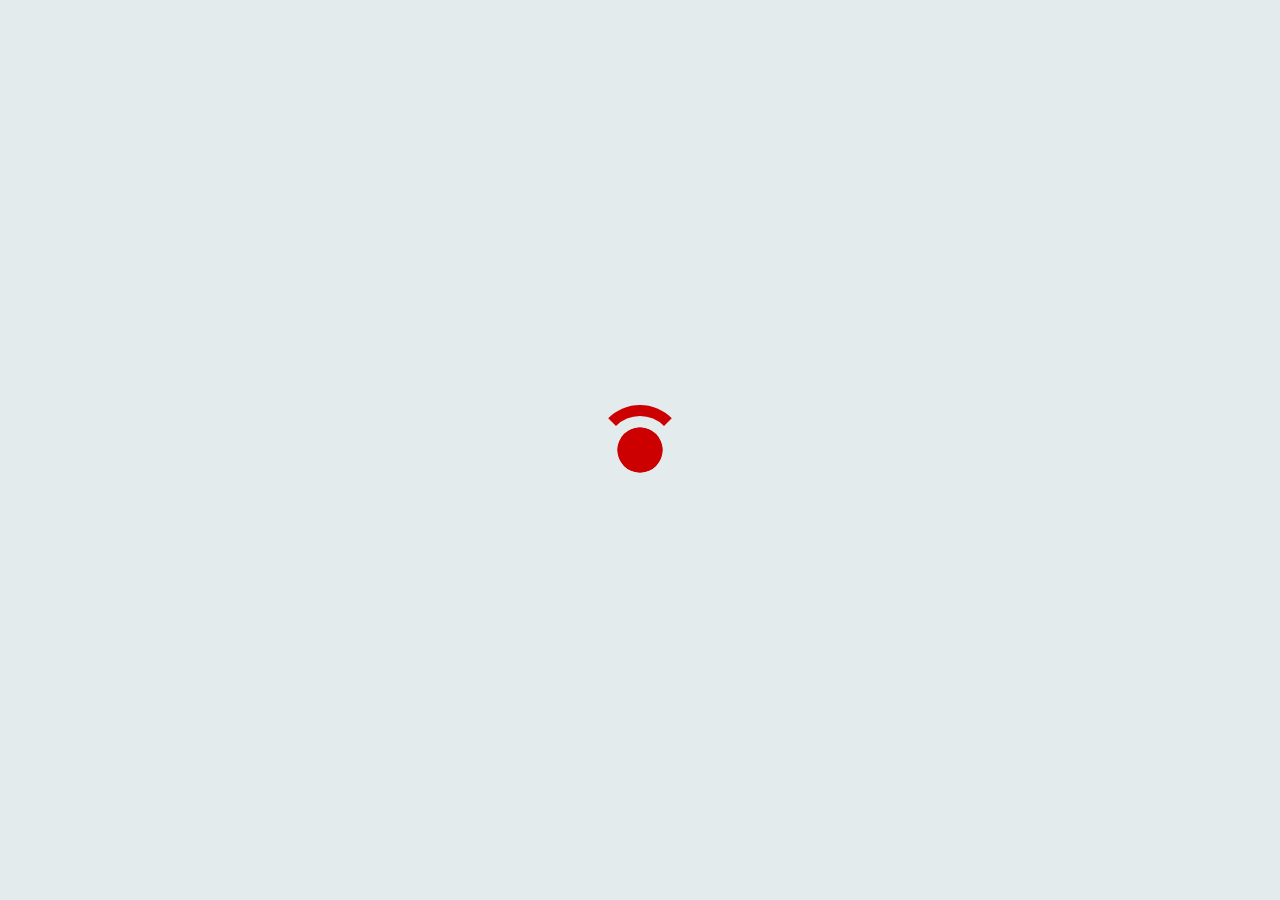
<file: index.html>
<!DOCTYPE html>
<html lang="en">

    <head>

        <!-- Basic page needs
        ============================================ -->
        <title>SWISS</title>
        <meta charset="utf-8">
        <meta name="author" content="">
        <meta name="keywords" content="">
        <meta name="description" content="">

        <!-- Mobile specific metas
        ============================================ -->
        <meta name="viewport" content="width=device-width, initial-scale=1.0, maximum-scale=1.0, user-scalable=no">


        <!-- Libs CSS
        ============================================ -->
        <link rel="stylesheet" href="plugins/arcticmodal/jquery.arcticmodal-0.3.css">
        <link rel="stylesheet" href="plugins/custom-scrollbar/jquery.mCustomScrollbar.min.css">
        

        <!-- Favicon
        ============================================ -->
        <!-- <link rel="shortcut icon" type="images/x-icon" href="images/fav_icon.ico"> -->

        <!-- Theme CSS
        ============================================ -->
        <link rel="stylesheet" href="css/style.css">

        <!-- Media Queries CSS
        ============================================ -->
        <link rel="stylesheet" href="css/responsive.css">

        <!-- Old IE 
        ============================================ -->

        <!--[if lt IE 8]>
        <div style=' clear: both; text-align:center; position: relative;'>
          <a href="http://windows.microsoft.com/en-US/internet-explorer/products/ie/home?ocid=ie6_countdown_bannercode">
            <img src="http://storage.ie6countdown.com/assets/100/images/banners/warning_bar_0000_us.jpg" border="0" height="42" width="820" alt="You are using an outdated browser. For a faster, safer browsing experience, upgrade for free today." />
          </a>
        </div>
        <![endif]-->
        <!--[if lt IE 9]>
        <script type="text/javascript" src="js/html5.js"></script>
        <link rel="stylesheet" type="text/css" media="screen" href="css/ie.css">
        <![endif]-->


    </head>

    <body>

        <div id="preloader">
            
            <div class="leftEye"></div>
            <div class="leftEye1"></div>
            <div class="rightEye"></div>
            <div class="mouth"></div>

        </div>

        <div id="background">
            


        </div>

        <!-- - - - - - - - - - - - - - Header - - - - - - - - - - - - - - - - -->

        <header id="header" role="banner">
            
            <div class="container">

                <div class="logo_box">
                
                    <!-- - - - - - - - - - - - - - Logo - - - - - - - - - - - - - - - - -->
                    
                    <div class="logo">
                    
                      <a href="https://itunes.apple.com/ru/app/id498958864?mt=8">
                          aviasales.ru
                      </a>
                    
                    </div>
                     
                    <!-- - - - - - - - - - - - - - End of Logo - - - - - - - - - - - - - - - - -->
                    
                    <!-- - - - - - - - - - - - - - Logo - - - - - - - - - - - - - - - - -->
                    
                    <div class="logo2">
                    
                      <a href="https://www.swiss.com/russia/RU/winter-15-16">
                          swiss
                      </a>
                    
                    </div>
                     
                    <!-- - - - - - - - - - - - - - End of Logo - - - - - - - - - - - - - - - - -->
                
                </div><!-- /.logo_box -->

            </div><!-- /.container -->
             
        </header>

        <!-- - - - - - - - - - - - - - End of Header - - - - - - - - - - - - - - - - -->

        <!-- - - - - - - - - - - - - - Content - - - - - - - - - - - - - - - - -->

        <main id="content">
            
            <div id="content_inner">
                
                <div class="container">
                    
                    <div class="first_screen">
                        
                        <h1>Антикризисная Швейцария</h1>
                        
                        <p class="medium">
                            SWISS Airlines совместно с Aviasales подготовили советы, как сэкономить и насладиться зимним катанием в лучших курортах мира, несмотря на курсы валют. А еще мы разыграем два авиабилета в Швейцарию.
                        </p>

                        <div class="mb37">
                            <a href="advice.html" class="btn">ХОЧУ ДВА БИЛЕТА!</a>
                        </div>

                        <a href="https://www.swiss.com/russia/RU/winter-15-16" class="link_type2">как перевозить снаряжение бесплатно</a>
                        
                    </div>

                </div>

                <!-- - - - - - - - - - - - - - Footer - - - - - - - - - - - - - - - - -->

                <dib id='footer'>
                    <a href="javascript:;" class="modal_btn" data-modal='#terms_conditions'>Правила и условия</a>
                </dib>

                <!-- - - - - - - - - - - - - - End of Footer - - - - - - - - - - - - - - - - -->

            </div>

        </main>

        <!-- - - - - - - - - - - - - - End of Content - - - - - - - - - - - - - - - - -->


        <!-- - - - - - - - - - - - - - Modal Windows - - - - - - - - - - - - - - - - -->
        
        <div class="hide">
            
            <div id="terms_conditions" class="modal_box">
                
                <div class="modal_close arcticmodal-close"><img src="images/close_.svg" alt=""></div>

                <div class="custom_scrollbar">
                
                    <div class="align_center">
                        <h2>Правила и условия</h2>
                    </div>
                    
                    <div class="terms_conditions_section">
                    
                        <h5 class="terms_conditions_title">1. УЧАСТИЕ В КОНКУРСЕ</h5>
                        
                        <p>Для участия в Конкурсе Участнику необходимо:</p>
                        
                        <p>- Заполнить и отправить веб-форму в приложении Aviasales, указать свое имя, фамилию, дату рождения и электронный адрес.</p>
                        
                        <p>Период регистрации участников для участия в Конкурсе начинается с 12:00 "19" ноября 2015г. и заканчивается в 12:00 "10" декабря 2015г. по московскому времени.</p>
                        
                        <p>К несоответствующим условиям Конкурса Заявкам относятся:</p>
                        
                        <p>- Заявки, отправленные Организатору ранее 12:00 "19" ноября 2015г. или позднее 12:00 "10" декабря 2015г.  по московскому времени.</p>
                        
                        <p>- Заявки, отправленные лицами, не достигшими 18 лет.</p>
                        
                        <p>Запрещена множественная регистрация аккаунтов (электронных адресов пользователя) одним Участником и использование чужих (ранее зарегистрированных) аккаунтов.</p>
                    
                        <p>Участник обязуется Организатору указывать достоверные данные о себе.</p>
                    
                        <p>При выявлении на любом этапе проведения Конкурса (в т. ч. при определении победителя) факта указания недостоверных данных, равно как и любого иного мошенничества, Организатор имеет право без объяснения причин аннулировать регистрацию Участника и отказать в выдаче приза. Организатор обязуется не передавать личные данные Участника третьим лицам. Организатор оставляет за собой право использовать личные данные и электронный адрес Участника для проведения специализированных рассылок от лица авиакомпании SWISS.</p>
                    
                    </div>
                    
                    <div class="terms_conditions_section">
                    
                        <h5 class="terms_conditions_title">2. ПРИЗОВОЙ ФОНД</h5>
                        
                        <p>Призовой фонд Конкурса состоит из (далее приз):</p>
                        
                        <p>2 (два) билета от авиакомпании SWISS в экономическом классе Москва-Женева-Москва или Москва-Цюрих-Москва по выбору победителя.</p>
                        
                        <p>Авиабилеты предоставляются в зависимости от наличия мест на рейсе. Невозможно поменять авиабилет на другое направление маршрутной сети SWISS. Спутник/спутница должен лететь с победителем на одних и тех же рейсах в те же даты. Билеты нельзя использовать в качестве оплаты за иные услуги SWISS. Победитель должен заблаговременно обеспечить наличие у него необходимых въездных документов, разрешений и виз для своей поездки.</p>
                    
                    </div>
                    
                    
                    <div class="terms_conditions_section">
                        
                        <h5 class="terms_conditions_title">3. ПОРЯДОК ВЫБОРА ПОБЕДИТЕЛЯ</h5>
                        
                        <p>Победитель Конкурса определяется методом случайной выборки среди всех участников, которые заполнили веб-форму конкурса в приложении Aviasales и отправили свои данные в течение периода с 12:00 "19" ноября 2015 г. до 12:00 "10" декабря 2015 г.</p> 
                        
                        <p>В течение двух дней после завершения конкурса имя победителя будет опубликовано на странице SWISS в Facebook https://www.facebook.com/flyswiss.ru. Победитель будет также оповещен по e-mail. Если Победитель не выйдет на связь с организатором в течение трех дней после отправки электронного письма, извещающего о победе, Организатор оставляет за собой право сделать повторную случайную выборку и выбрать другого победителя.</p>
                    
                    </div>
                </div>

            </div>

        </div>

        <!-- - - - - - - - - - - - - - End of Modal Windows - - - - - - - - - - - - - - - - -->


        <!-- Include Libs & Plugins
        ============================================ -->
        <script type="text/javascript" src="js/jquery-2.2.0.min.js"></script>
        <script type="text/javascript" src="plugins/arcticmodal/jquery.arcticmodal-0.3.min.js"></script>
        <script type="text/javascript" src="plugins/custom-scrollbar/jquery.mCustomScrollbar.concat.min.js"></script>
        <script type="text/javascript" src="plugins/device.min.js"></script>

        <!-- Theme files
        ============================================ -->
        <script src="js/script.core.js"></script>
        <script src="js/script.plugins.js"></script>
        
    </body>
</html>
</file>
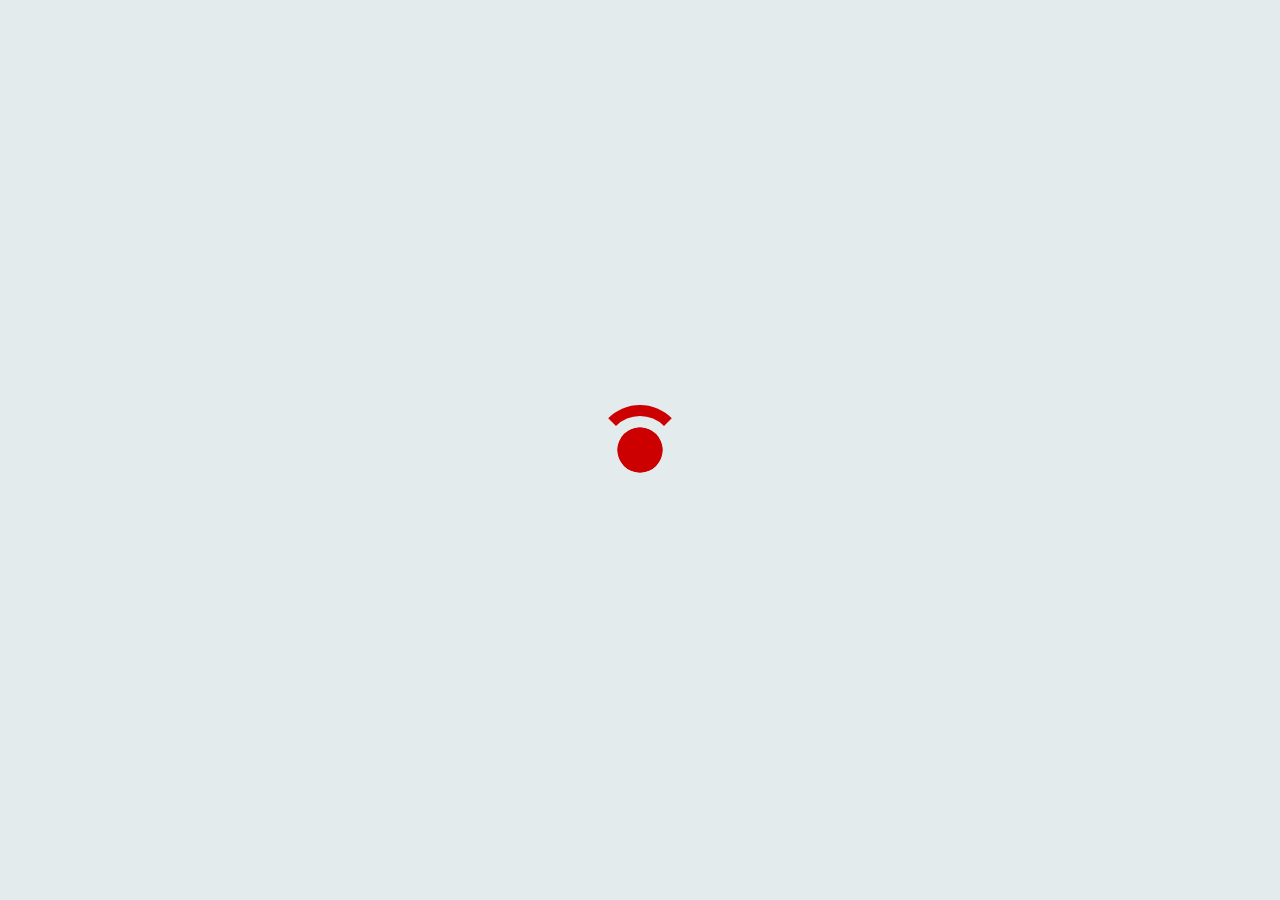
<file: advice.html>
<!DOCTYPE html>
<html lang="en">

    <head>

        <!-- Basic page needs
        ============================================ -->
        <title>SWISS</title>
        <meta charset="utf-8">
        <meta name="author" content="">
        <meta name="keywords" content="">
        <meta name="description" content="">

        <!-- Mobile specific metas
        ============================================ -->
        <meta name="viewport" content="width=device-width, initial-scale=1.0, maximum-scale=1.0, user-scalable=no">


        <!-- Libs CSS
        ============================================ -->
        <link rel="stylesheet" href="plugins/arcticmodal/jquery.arcticmodal-0.3.css">
        <link rel="stylesheet" href="plugins/custom-scrollbar/jquery.mCustomScrollbar.min.css">
        <link rel="stylesheet" href="plugins/datepicker/jquery-ui.min.css">
        <link rel="stylesheet" href="plugins/datepicker/jquery-ui.theme.min.css">
        

        <!-- Favicon
        ============================================ -->
        <!-- <link rel="shortcut icon" type="images/x-icon" href="images/fav_icon.ico"> -->

        <!-- Theme CSS
        ============================================ -->
        <link rel="stylesheet" href="css/style.css">

        <!-- Media Queries CSS
        ============================================ -->
        <link rel="stylesheet" href="css/responsive.css">

        <!-- Old IE 
        ============================================ -->

        <!--[if lt IE 8]>
        <div style=' clear: both; text-align:center; position: relative;'>
          <a href="http://windows.microsoft.com/en-US/internet-explorer/products/ie/home?ocid=ie6_countdown_bannercode">
            <img src="http://storage.ie6countdown.com/assets/100/images/banners/warning_bar_0000_us.jpg" border="0" height="42" width="820" alt="You are using an outdated browser. For a faster, safer browsing experience, upgrade for free today." />
          </a>
        </div>
        <![endif]-->
        <!--[if lt IE 9]>
        <script type="text/javascript" src="js/html5.js"></script>
        <link rel="stylesheet" type="text/css" media="screen" href="css/ie.css">
        <![endif]-->


    </head>

    <body class="inner_page">

        <div id="preloader">
            
            <div class="leftEye"></div>
            <div class="leftEye1"></div>
            <div class="rightEye"></div>
            <div class="mouth"></div>

        </div>

        <div id="background">
<!--             
            <div class="left_w"></div>
            <div class="right_w"></div>
 -->
        </div>

        <!-- - - - - - - - - - - - - - Header - - - - - - - - - - - - - - - - -->

        <header id="header" role="banner">
            
            <div class="container">

                <div class="logo_box">
                
                    <!-- - - - - - - - - - - - - - Logo - - - - - - - - - - - - - - - - -->
                    
                    <div class="logo">
                    
                      <a href="https://itunes.apple.com/ru/app/id498958864?mt=8">
                          aviasales.ru
                      </a>
                    
                    </div>
                     
                    <!-- - - - - - - - - - - - - - End of Logo - - - - - - - - - - - - - - - - -->
                    
                    <!-- - - - - - - - - - - - - - Logo - - - - - - - - - - - - - - - - -->
                    
                    <div class="logo2">
                    
                      <a href="https://www.swiss.com/russia/RU/winter-15-16">
                          swiss
                      </a>
                    
                    </div>
                     
                    <!-- - - - - - - - - - - - - - End of Logo - - - - - - - - - - - - - - - - -->
                
                </div><!-- /.logo_box -->

            </div><!-- /.container -->
             
        </header>

        <!-- - - - - - - - - - - - - - End of Header - - - - - - - - - - - - - - - - -->

        <!-- - - - - - - - - - - - - - Content - - - - - - - - - - - - - - - - -->

        <main id="content">
            
            <div id="content_inner">
                
                <div class="container">
                    
                    <div class="plane_box">

                        <div id="pilot_img">

                            <img src="images/persona/board_1.svg" alt="">
                        
                        </div>
                        
                        <div class="advice_box">

                            <div class="advice">

                                <div class="advice_list">
                                    <!-- 
                                    <div class="advice_item " data-src='images/pilot1.svg'>
                                        <h6 class="advice_title">#1</h6>
                                        Пока пусто
                                    </div>
                                     -->
                                    <div class="advice_item active" data-src='images/persona/board_1.svg'>
                                        <h6 class="advice_title">#1</h6>
                                        Если решились на покупки, то ищите аутлеты и распродажи.<br> 
                                        <a href="http://zurichguide.ru/outlet.php">http://zurichguide.ru/outlet.php</a>
                                    </div>

                                    <div class="advice_item" data-src='images/persona/board_2.svg'>
                                        <h6 class="advice_title">#2</h6>
                                        Если лететь большой компанией (от 10 человек), то у авиакомпании можно запросить групповой тариф. Если бронировать билеты заранее, то он часто бывает дешевле, чем покупка отдельными билетами.
                                    </div>

                                    <div class="advice_item" data-src='images/persona/dog_2.svg'>
                                        <h6 class="advice_title">#3</h6>
                                        Фестивали, проходящие в разных регионах, поднимают цены на отели и перелёты. Вылет на один день раньше или позже может сэкономить десятки и сотни евро. 
                                    </div>

                                    <div class="advice_item" data-src='images/persona/ligi_1.svg'>
                                        <h6 class="advice_title">#4</h6>
                                        Большой компанией лучше жить в апартаментах или в шале. Получается дёшево и красиво.
                                    </div>

                                    <div class="advice_item" data-src='images/persona/ligi_2.svg'>
                                        
                                        <h6 class="advice_title">#5</h6>
                                        Если оформить HotelCard, то можно бронировать отели со скидкой в 50%. Окупиться эта карта (75-95 франков) может с первой ночи.<br> 
                                        <a href="http://zurichguide.ru/page.php?id=578">http://zurichguide.ru/page.php?id=578</a><br> 
                                        <a href="http://www.hotelcard.com/en/hotel-offers/Search-by-map">http://www.hotelcard.com/en/hotel-offers/Search-by-map</a>

                                    </div>

                                    <div class="advice_item" data-src='images/persona/pilot_1.svg'>
                                        <h6 class="advice_title">#6</h6>
                                        Ищите спецпредложения на профильных ресурсах:<br> 
                                        <a href="http://www.myswitzerland.com/ru/service-updates/offers.html?nodeid=76785">http://www.myswitzerland.com/ru/service-updates/offers.html?nodeid=76785</a>
                                    </div>

                                    <div class="advice_item" data-src='images/persona/pilot_2.svg'>
                                        <h6 class="advice_title">#7</h6>
                                        Делайте всё заранее (привет, Капитан!). Многие отели дают хорошие скидки в начале и в конце сезона. А еще есть возможность получить бесплатные ски-пассы при бронировании.
                                    </div>

                                    <div class="advice_item" data-src='images/persona/stew_1.svg'>
                                        <h6 class="advice_title">#8</h6>
                                        Изучите сайт отеля заранее, чтобы узнать какие бонусы можно получить — они не всегда на видном месте.
                                    </div>

                                    <div class="advice_item" data-src='images/persona/stew_2.svg'>
                                        <h6 class="advice_title">#9</h6>
                                        Не обязательно жить у подножия курорта, можно жить в соседней деревне. Общественный транспорт будет либо дешевле, чем переплата за проживание, либо вообще бесплатно.
                                    </div>

                                    <div class="advice_item" data-src='images/persona/board_1.svg'>
                                        <h6 class="advice_title">#10</h6>
                                        Можно кататься в Четырех Долинах и по трассам Вербье, выбрав размещение на небольших курортах Ненда (Nendaz), Вейзонна (Veysonnaz) или в Ле Шабль (Le Chable). Это даст возможность жить задёшево и иметь доступ к километрам отличных трасс.
                                    </div>

                                    <div class="advice_item" data-src='images/persona/board_2.svg'>
                                        <h6 class="advice_title">#11</h6>
                                        Чтобы не тратиться на жильё в Церматт (Zermatt), снимайте в Тэш (Täsch).
                                    </div>

                                    <div class="advice_item" data-src='images/persona/dog_2.svg'>
                                        <h6 class="advice_title">#12</h6>
                                        Значительно дешевле жить в Цуоц (Zuoz), а кататься в Санкт-Мориц (St. Moritz).
                                    </div>

                                    <div class="advice_item" data-src='images/persona/ligi_1.svg'>
                                        <h6 class="advice_title">#13</h6>
                                        Если лететь в Женеву, то там можно попробовать и французские курорты. Например, Порт дю Солей (Portes du Soleil) — зона катания, где можно жить с одной стороны, а кататься в Швейцарии и Франции.
                                    </div>

                                    <div class="advice_item" data-src='images/persona/ligi_2.svg'>
                                        <h6 class="advice_title">#14</h6>
                                        Ищите новые и не особо раскрученные курорты. Они ничуть не хуже,но новые курорты делают отличные предложения, так как надо выживать в нелегкой конкурентной борьбе. 
                                    </div>

                                    <div class="advice_item" data-src='images/persona/pilot_1.svg'>
                                        <h6 class="advice_title">#15</h6>
                                        Если хотите приобрести снаряжение, то многие магазины проводят распродажи коллекции прошлых сезонов.
                                    </div>

                                    <div class="advice_item" data-src='images/persona/pilot_2.svg'>
                                        <h6 class="advice_title">#16</h6>
                                        Снаряжение можно не брать в аренду, если лететь авиакомпанией SWISS.<br> 
                                        <a href="https://www.swiss.com/russia/RU/winter-15-16">https://www.swiss.com/russia/RU/winter-15-16</a>
                                    </div>

                                    <div class="advice_item" data-src='images/persona/stew_1.svg'>
                                        <h6 class="advice_title">#17</h6>
                                        SWISS перевозит снаряжение бесплатно, начиная с тарифа Classic. Это дешевле, чем покупать тариф Light без багажа, а потом доплачивать 50 евро за лыжи.
                                    </div>

                                    <div class="advice_item" data-src='images/persona/stew_2.svg'>
                                        <h6 class="advice_title">#18</h6>
                                        Питание на горе, в основном, состоит из фастфудов и запредельно дорогих видовых ресторанов, поэтому плотный завтрак в номере ваш друг.
                                    </div>

                                    <div class="advice_item" data-src='images/persona/board_1.svg'>
                                        <h6 class="advice_title">#19</h6>
                                        Питание действительно дорогое, поэтому на длительное катание захватите еду с собой. Это нормальная практика, даже среди опытных райдеров, и на вас не будут косо смотреть.
                                    </div>

                                    <div class="advice_item" data-src='images/persona/board_2.svg'>
                                        <h6 class="advice_title">#20</h6>
                                        Покупки — не самое лучшее занятие в Швейцарии. Причина: высокие цены и низкий НДС, который крайне тяжело вернуть.
                                    </div>

                                    <div class="advice_item" data-src='images/persona/dog_2.svg'>
                                        <h6 class="advice_title">#21</h6>
                                        Если всё же есть желание питаться в заведениях, то обращайте внимание на specialites — акции в особые часы или дни недели. Например, завтраки до 9:00 или ланчи до 16:00
                                    </div>

                                    <div class="advice_item" data-src='images/persona/ligi_1.svg'>
                                        <h6 class="advice_title">#22</h6>
                                        Чтобы сэкономить на еде, можно покупать продукты в самых дешёвых супермаркетах Migro или COOP и готовить дома.
                                    </div>

                                </div>                                
                                
                                <div class="advice_btn_box">
                                    <button class="advice_btn" type="button">ЕЩЁ СОВЕТ</button>
                                </div>

                            </div>

                            <p class="win_tickets">
                                спасибо за советы, я хочу выиграть билеты
                            </p>
                            
                            <div>
                                <a href="#" class="btn modal_btn" data-modal='#get_tickets'>КАК ПОЛУЧИТЬ БИЛЕТЫ</a>
                            </div>

                        </div>
                        
                    </div>

                </div>

            </div>

        </main>

        <!-- - - - - - - - - - - - - - End of Content - - - - - - - - - - - - - - - - -->

        <!-- - - - - - - - - - - - - - Modal Windows - - - - - - - - - - - - - - - - -->
        
        <div class="hide">
            
            <div id="get_tickets" class="modal_box">
                
                <div class="modal_close arcticmodal-close"><img src="images/close_.svg" alt=""></div>
            
                <div class="align_center">
                    <h2>Как получить билеты</h2>
                </div>
                
                <ul class="get_tickets_list">
                    
                    <li class="current" data-text='1. Оставить e-mail'>1. Оставить e-mail</li>
                    <li data-text='2. Поделиться в соцсети'>2. Поделиться в соцсети</li>
                    <li data-text='3. Готово!'>3. Готово!</li>

                </ul>

                <div class="stapsBox">
                    
                    <div class="step_1 current">
                        
                        <form id="contactForm" class="contact_form">

                            <div class="input_box">
                                
                                <div class="input_half">
                                    
                                    <input type="text" placeholder='Имя' required name="cf_name">

                                </div>

                                <div class="input_half">
                                    
                                    <input type="text" placeholder='Фамилия' required name="cf_fname">

                                </div>

                            </div>

                            <div class="input_box">

                                <div class="input_half">

                                    <input id="email" type="email" placeholder='E-mail' required name="cf_email">

                                </div>

                                <div class="input_half">
                                    
                                    <input type="text" id="datepicker" placeholder='Дата рождения' required name="cf_date">

                                </div>
                        
                            </div>

                        </form>

                        <div class="align_center">
                            <a href="javascript:;" class="next_step active">ДАЛЕЕ</a>
                        </div>

                    </div><!-- /.staps_1 -->

                    <div class="step_2">
                        
                        <ul class="social_list clearfix">
                            
                            <li>
                                <a href="javascript:;" class="fb" onclick="Share.facebook('http://192.81.221.210/','Текстовый триллер в двух актах', 'http://192.81.221.210//images/share.png','Акт первый. #liftthriller')">facebook</a>

                            </li>

                            <li>
                                <a href="javascript:;" class="vk" onclick="Share.vkontakte('http://192.81.221.210/','Текстовый триллер в двух актах','http://192.81.221.210//images/share_vk.png','Акт первый. #liftthriller')">вконтакте</a> 
                            </li>

                            <li>
                                <a href="javascript:;" class="tw" onclick="Share.twitter('http://192.81.221.210/','Лифт. Интерактивный текстовый триллер в двух актах. Акт 1. #liftthriller')">twitter</a>
                            </li>

                        </ul>

                        <p class="medium align_center">
                            Пожалуйста, не удаляйте этот пост на время проведения конкурса.
                        </p>

                        <div class="align_center">
                            <a href="javascript:;" class="next_step arcticmodal-close modal_btn" data-modal="#ready">готово</a>
                        </div>

                    </div><!-- /.staps_2 -->

                </div><!-- /.staps_box -->

            </div><!-- /.modal_box -->



            <div class="modal_box" id="ready">

                <div class="modal_close arcticmodal-close"><img src="images/close_.svg" alt=""></div>
            
                <div class="step_3">

                    <h2>Готово!</h2>

                    <div class="ready_img">
                        <img src="images/thanks_.svg" alt="">
                    </div>                        

                    <p class="medium">
                        Спасибо, что вы с нами!<br> 
                        10 февраля 2016 года мы объявим победителя на страничке SWISS в <a href="#" class="fb">Facebook</a> и Aviasales во <a href="#" class="vk">ВКонтакте</a>. Также победитель получит письмо с подтверждением выигрыша.
                    </p>

                    <div class="align_center">
                        <a href="javascript:;" class="next_step active arcticmodal-close">ВЕРНУТЬСЯ К СОВЕТАМ</a>
                    </div>
                    
                </div><!-- /.staps_3 -->

            </div>

        </div>

        <!-- - - - - - - - - - - - - - End of Modal Windows - - - - - - - - - - - - - - - - -->


        <!-- Include Libs & Plugins
        ============================================ -->
        <script type="text/javascript" src="js/jquery-2.2.0.min.js"></script>
        <script type="text/javascript" src="plugins/arcticmodal/jquery.arcticmodal-0.3.min.js"></script>
        <script type="text/javascript" src="plugins/custom-scrollbar/jquery.mCustomScrollbar.concat.min.js"></script>
        <script type="text/javascript" src="plugins/jquery.validate/jquery.validate.min.js"></script>
        <script type="text/javascript" src="plugins/jquery.validate/jquery.form.js"></script>
        <script type="text/javascript" src="plugins/datepicker/jquery-ui.min.js"></script>
        <script type="text/javascript" src="plugins/device.min.js"></script>
        <script type="text/javascript" src="plugins/share.js"></script>

        <!-- Theme files
        ============================================ -->
        <script src="js/script.core.js"></script>
        <script src="js/script.plugins.js"></script>

    </body>
</html>
</file>
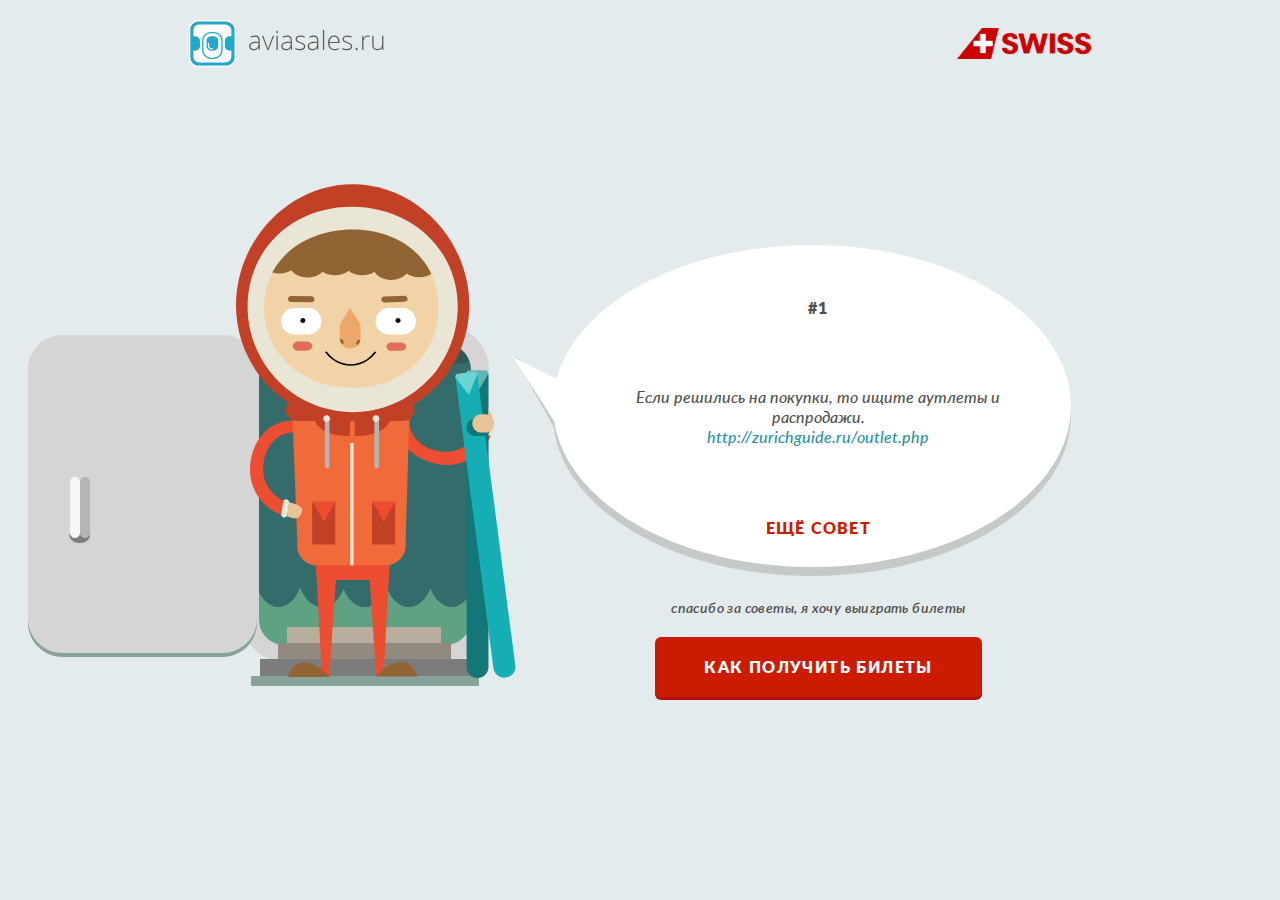
<file: inner.html>
<!DOCTYPE html>
<html lang="en">

    <head>

        <!-- Basic page needs
        ============================================ -->
        <title>Home page</title>
        <meta charset="utf-8">
        <meta name="author" content="">
        <meta name="keywords" content="">
        <meta name="description" content="">

        <!-- Mobile specific metas
        ============================================ -->
        <meta name="viewport" content="width=device-width, initial-scale=1.0, maximum-scale=1.0, user-scalable=no">


        <!-- Libs CSS
        ============================================ -->
        <link rel="stylesheet" href="plugins/arcticmodal/jquery.arcticmodal-0.3.css">
        <link rel="stylesheet" href="plugins/custom-scrollbar/jquery.mCustomScrollbar.min.css">
        <link rel="stylesheet" href="plugins/datepicker/jquery-ui.min.css">
        <link rel="stylesheet" href="plugins/datepicker/jquery-ui.theme.min.css">
        

        <!-- Favicon
        ============================================ -->
        <!-- <link rel="shortcut icon" type="images/x-icon" href="images/fav_icon.ico"> -->

        <!-- Theme CSS
        ============================================ -->
        <link rel="stylesheet" href="css/style.css">

        <!-- Media Queries CSS
        ============================================ -->
        <link rel="stylesheet" href="css/responsive.css">

        <!-- Old IE 
        ============================================ -->

        <!--[if lt IE 8]>
        <div style=' clear: both; text-align:center; position: relative;'>
          <a href="http://windows.microsoft.com/en-US/internet-explorer/products/ie/home?ocid=ie6_countdown_bannercode">
            <img src="http://storage.ie6countdown.com/assets/100/images/banners/warning_bar_0000_us.jpg" border="0" height="42" width="820" alt="You are using an outdated browser. For a faster, safer browsing experience, upgrade for free today." />
          </a>
        </div>
        <![endif]-->
        <!--[if lt IE 9]>
        <script type="text/javascript" src="js/html5.js"></script>
        <link rel="stylesheet" type="text/css" media="screen" href="css/ie.css">
        <![endif]-->


    </head>

    <body class="inner_page">

        <div id="background">
<!--             
            <div class="left_w"></div>
            <div class="right_w"></div>
 -->
        </div>

        <!-- - - - - - - - - - - - - - Header - - - - - - - - - - - - - - - - -->

        <header id="header" role="banner">
            
            <div class="container">

                <div class="logo_box">
                
                    <!-- - - - - - - - - - - - - - Logo - - - - - - - - - - - - - - - - -->
                    
                    <div class="logo">
                    
                      <a href="https://itunes.apple.com/ru/app/id498958864?mt=8">
                          aviasales.ru
                      </a>
                    
                    </div>
                     
                    <!-- - - - - - - - - - - - - - End of Logo - - - - - - - - - - - - - - - - -->
                    
                    <!-- - - - - - - - - - - - - - Logo - - - - - - - - - - - - - - - - -->
                    
                    <div class="logo2">
                    
                      <a href="https://www.swiss.com/russia/RU/winter-15-16">
                          swiss
                      </a>
                    
                    </div>
                     
                    <!-- - - - - - - - - - - - - - End of Logo - - - - - - - - - - - - - - - - -->
                
                </div><!-- /.logo_box -->

            </div><!-- /.container -->
             
        </header>

        <!-- - - - - - - - - - - - - - End of Header - - - - - - - - - - - - - - - - -->

        <!-- - - - - - - - - - - - - - Content - - - - - - - - - - - - - - - - -->

        <main id="content">
            
            <div id="content_inner">
                
                <div class="container">
                    
                    <div class="plane_box">

                        <div id="pilot_img">

                            <img src="images/pilot1.svg" alt="">
                        
                        </div>
                        
                        <div class="advice_box">

                            <div class="advice">

                                <div class="advice_list">
                                    <!-- 
                                    <div class="advice_item " data-src='images/pilot1.svg'>
                                        <h6 class="advice_title">#1</h6>
                                        Пока пусто
                                    </div>
                                     -->
                                    <div class="advice_item active" data-src='images/pilot1.svg'>
                                        <h6 class="advice_title">#1</h6>
                                        Если решились на покупки, то ищите аутлеты и распродажи.<br> 
                                        <a href="http://zurichguide.ru/outlet.php">http://zurichguide.ru/outlet.php</a>
                                    </div>

                                    <div class="advice_item" data-src='images/pilot3.svg'>
                                        <h6 class="advice_title">#2</h6>
                                        Если лететь большой компанией (от 10 человек), то у авиакомпании можно запросить групповой тариф. Если бронировать билеты заранее, то он часто бывает дешевле, чем покупка отдельными билетами.
                                    </div>

                                    <div class="advice_item" data-src='images/pilot1.svg'>
                                        <h6 class="advice_title">#3</h6>
                                        Фестивали, проходящие в разных регионах, поднимают цены на отели и перелёты. Вылет на один день раньше или позже может сэкономить десятки и сотни евро. 
                                    </div>

                                    <div class="advice_item" data-src='images/pilot3.svg'>
                                        <h6 class="advice_title">#4</h6>
                                        Большой компанией лучше жить в апартаментах или в шале. Получается дёшево и красиво.
                                    </div>

                                    <div class="advice_item" data-src='images/pilot1.svg'>
                                        
                                        <h6 class="advice_title">#5</h6>
                                        Если оформить HotelCard, то можно бронировать отели со скидкой в 50%. Окупиться эта карта (75-95 франков) может с первой ночи.<br> 
                                        <a href="http://zurichguide.ru/page.php?id=578">http://zurichguide.ru/page.php?id=578</a><br> 
                                        <a href="http://www.hotelcard.com/en/hotel-offers/Search-by-map">http://www.hotelcard.com/en/hotel-offers/Search-by-map</a>

                                    </div>

                                    <div class="advice_item" data-src='images/pilot3.svg'>
                                        <h6 class="advice_title">#6</h6>
                                        Ищите спецпредложения на профильных ресурсах:<br> 
                                        <a href="http://www.myswitzerland.com/ru/service-updates/offers.html?nodeid=76785">http://www.myswitzerland.com/ru/service-updates/offers.html?nodeid=76785</a>
                                    </div>

                                    <div class="advice_item" data-src='images/pilot1.svg'>
                                        <h6 class="advice_title">#7</h6>
                                        Делайте всё заранее (привет, Капитан!). Многие отели дают хорошие скидки в начале и в конце сезона. А еще есть возможность получить бесплатные ски-пассы при бронировании.
                                    </div>

                                    <div class="advice_item" data-src='images/pilot3.svg'>
                                        <h6 class="advice_title">#8</h6>
                                        Изучите сайт отеля заранее, чтобы узнать какие бонусы можно получить — они не всегда на видном месте.
                                    </div>

                                    <div class="advice_item" data-src='images/pilot1.svg'>
                                        <h6 class="advice_title">#9</h6>
                                        Не обязательно жить у подножия курорта, можно жить в соседней деревне. Общественный транспорт будет либо дешевле, чем переплата за проживание, либо вообще бесплатно.
                                    </div>

                                    <div class="advice_item" data-src='images/pilot3.svg'>
                                        <h6 class="advice_title">#10</h6>
                                        Можно кататься в Четырех Долинах и по трассам Вербье, выбрав размещение на небольших курортах Ненда (Nendaz), Вейзонна (Veysonnaz) или в Ле Шабль (Le Chable). Это даст возможность жить задёшево и иметь доступ к километрам отличных трасс.
                                    </div>

                                    <div class="advice_item" data-src='images/pilot1.svg'>
                                        <h6 class="advice_title">#11</h6>
                                        Чтобы не тратиться на жильё в Церматт (Zermatt), снимайте в Тэш (Täsch).
                                    </div>

                                    <div class="advice_item" data-src='images/pilot3.svg'>
                                        <h6 class="advice_title">#12</h6>
                                        Значительно дешевле жить в Цуоц (Zuoz), а кататься в Санкт-Мориц (St. Moritz).
                                    </div>

                                    <div class="advice_item" data-src='images/pilot1.svg'>
                                        <h6 class="advice_title">#13</h6>
                                        Если лететь в Женеву, то там можно попробовать и французские курорты. Например, Порт дю Солей (Portes du Soleil) — зона катания, где можно жить с одной стороны, а кататься в Швейцарии и Франции.
                                    </div>

                                    <div class="advice_item" data-src='images/pilot3.svg'>
                                        <h6 class="advice_title">#14</h6>
                                        Ищите новые и не особо раскрученные курорты. Они ничуть не хуже,но новые курорты делают отличные предложения, так как надо выживать в нелегкой конкурентной борьбе. 
                                    </div>

                                    <div class="advice_item" data-src='images/pilot1.svg'>
                                        <h6 class="advice_title">#15</h6>
                                        Если хотите приобрести снаряжение, то многие магазины проводят распродажи коллекции прошлых сезонов.
                                    </div>

                                    <div class="advice_item" data-src='images/pilot3.svg'>
                                        <h6 class="advice_title">#16</h6>
                                        Снаряжение можно не брать в аренду, если лететь авиакомпанией SWISS.<br> 
                                        <a href="https://www.swiss.com/russia/RU/winter-15-16">https://www.swiss.com/russia/RU/winter-15-16</a>
                                    </div>

                                    <div class="advice_item" data-src='images/pilot1.svg'>
                                        <h6 class="advice_title">#17</h6>
                                        SWISS перевозит снаряжение бесплатно, начиная с тарифа Classic. Это дешевле, чем покупать тариф Light без багажа, а потом доплачивать 50 евро за лыжи.
                                    </div>

                                    <div class="advice_item" data-src='images/pilot3.svg'>
                                        <h6 class="advice_title">#18</h6>
                                        Питание на горе, в основном, состоит из фастфудов и запредельно дорогих видовых ресторанов, поэтому плотный завтрак в номере ваш друг.
                                    </div>

                                    <div class="advice_item" data-src='images/pilot1.svg'>
                                        <h6 class="advice_title">#19</h6>
                                        Питание действительно дорогое, поэтому на длительное катание захватите еду с собой. Это нормальная практика, даже среди опытных райдеров, и на вас не будут косо смотреть.
                                    </div>

                                    <div class="advice_item" data-src='images/pilot3.svg'>
                                        <h6 class="advice_title">#20</h6>
                                        Покупки — не самое лучшее занятие в Швейцарии. Причина: высокие цены и низкий НДС, который крайне тяжело вернуть.
                                    </div>

                                    <div class="advice_item" data-src='images/pilot1.svg'>
                                        <h6 class="advice_title">#21</h6>
                                        Если всё же есть желание питаться в заведениях, то обращайте внимание на specialites — акции в особые часы или дни недели. Например, завтраки до 9:00 или ланчи до 16:00
                                    </div>

                                    <div class="advice_item" data-src='images/pilot3.svg'>
                                        <h6 class="advice_title">#22</h6>
                                        Чтобы сэкономить на еде, можно покупать продукты в самых дешёвых супермаркетах Migro или COOP и готовить дома.
                                    </div>

                                </div>                                
                                
                                <div class="advice_btn_box">
                                    <button class="advice_btn" type="button">ЕЩЁ СОВЕТ</button>
                                </div>

                            </div>

                            <p class="win_tickets">
                                спасибо за советы, я хочу выиграть билеты
                            </p>
                            
                            <div>
                                <a href="#" class="btn modal_btn" data-modal='#get_tickets'>КАК ПОЛУЧИТЬ БИЛЕТЫ</a>
                            </div>

                        </div>
                        
                    </div>

                </div>

            </div>

        </main>

        <!-- - - - - - - - - - - - - - End of Content - - - - - - - - - - - - - - - - -->

        <!-- - - - - - - - - - - - - - Modal Windows - - - - - - - - - - - - - - - - -->
        
        <div class="hide">
            
            <div id="get_tickets" class="modal_box">
                
                <div class="modal_close arcticmodal-close"><img src="images/close_.svg" alt=""></div>
            
                <div class="align_center">
                    <h2>Как получить билеты</h2>
                </div>
                
                <ul class="get_tickets_list">
                    
                    <li class="current" data-text='1. Оставить e-mail'>1. Оставить e-mail</li>
                    <li data-text='2. Поделиться в соцсети'>2. Поделиться в соцсети</li>
                    <li data-text='3. Готово!'>3. Готово!</li>

                </ul>

                <div class="stapsBox">
                    
                    <div class="step_1 current">
                        
                        <form id="contactForm" class="contact_form">

                            <div class="input_box">
                                
                                <div class="input_half">
                                    
                                    <input type="text" placeholder='Имя' required name="cf_name">

                                </div>

                                <div class="input_half">
                                    
                                    <input type="text" placeholder='Фамилия' required name="cf_fname">

                                </div>

                            </div>

                            <div class="input_box">

                                <div class="input_half">

                                    <input id="email" type="email" placeholder='E-mail' required name="cf_email">

                                </div>

                                <div class="input_half">
                                    
                                    <input type="text" id="datepicker" placeholder='Дата рождения' required name="cf_date">

                                </div>
                        
                            </div>

                        </form>

                        <div class="align_center">
                            <a href="javascript:;" class="next_step active">ДАЛЕЕ</a>
                        </div>

                    </div><!-- /.staps_1 -->

                    <div class="step_2">
                        
                        <ul class="social_list clearfix">
                            
                            <li>
                                <a href="javascript:;" class="fb" onclick="Share.facebook('http://liftthriller.com','Текстовый триллер в двух актах', 'http://liftthriller.com/images/share.png','Акт первый. #liftthriller')">facebook</a>

                            </li>

                            <li>
                                <a href="javascript:;" class="vk" onclick="Share.vkontakte('http://liftthriller.com','Текстовый триллер в двух актах','http://liftthriller.com/images/share_vk1.png','Акт первый. #liftthriller')">вконтакте</a> 
                            </li>

                            <li>
                                <a href="javascript:;" class="tw" onclick="Share.twitter('http://liftthriller.com','Лифт. Интерактивный текстовый триллер в двух актах. Акт 1. #liftthriller')">twitter</a>
                            </li>

                        </ul>

                        <p class="medium align_center">
                            Пожалуйста, не удаляйте этот пост на время проведения конкурса.
                        </p>

                        <div class="align_center">
                            <a href="javascript:;" class="next_step arcticmodal-close modal_btn" data-modal="#ready">готово</a>
                        </div>

                    </div><!-- /.staps_2 -->

                </div><!-- /.staps_box -->

            </div><!-- /.modal_box -->



            <div class="modal_box" id="ready">

                <div class="modal_close arcticmodal-close"><img src="images/close_.svg" alt=""></div>
            
                <div class="step_3">

                    <h2>Готово!</h2>

                    <div class="ready_img">
                        <img src="images/thanks_.svg" alt="">
                    </div>                        

                    <p class="medium">
                        Спасибо, что вы с нами!<br> 
                        10 февраля 2016 года мы объявим победителя на страничке SWISS в <a href="#" class="fb">Facebook</a> и Aviasales во <a href="#" class="vk">ВКонтакте</a>. Также победитель получит письмо с подтверждением выигрыша.
                    </p>

                    <div class="align_center">
                        <a href="javascript:;" class="next_step active arcticmodal-close">ВЕРНУТЬСЯ К СОВЕТАМ</a>
                    </div>
                    
                </div><!-- /.staps_3 -->

            </div>

        </div>

        <!-- - - - - - - - - - - - - - End of Modal Windows - - - - - - - - - - - - - - - - -->


        <!-- Include Libs & Plugins
        ============================================ -->
        <script type="text/javascript" src="js/jquery-2.2.0.min.js"></script>
        <script type="text/javascript" src="plugins/arcticmodal/jquery.arcticmodal-0.3.min.js"></script>
        <script type="text/javascript" src="plugins/custom-scrollbar/jquery.mCustomScrollbar.concat.min.js"></script>
        <script type="text/javascript" src="plugins/jquery.validate/jquery.validate.min.js"></script>
        <script type="text/javascript" src="plugins/jquery.validate/jquery.form.js"></script>
        <script type="text/javascript" src="plugins/datepicker/jquery-ui.min.js"></script>

        <!-- Theme files
        ============================================ -->
        <script src="js/script.core.js"></script>
        <script src="js/script.plugins.js"></script>

        <script>

        /**
        **  Share button
        **/

        Share = {
            vkontakte: function(purl, ptitle, pimg, text) {
                url  = 'http://vkontakte.ru/share.php?';
                url += 'url='          + encodeURIComponent(purl);
                url += '&title='       + encodeURIComponent(ptitle);
                url += '&description=' + encodeURIComponent(text);
                url += '&image='       + encodeURIComponent(pimg);
                url += '&noparse=true';
                Share.popup(url);
            },
            facebook: function(purl, ptitle, pimg, text) {
                url  = 'http://www.facebook.com/sharer.php?s=100';
                url += '&p[url]='       + encodeURIComponent(purl);
                url += '&p[title]='     + encodeURIComponent(ptitle);
                url += '&p[summary]='   + encodeURIComponent(text);
                url += '&p[images][0]=' + encodeURIComponent(pimg);
                Share.popup(url);
            },
            twitter: function(purl, ptitle, pimg) {
                url  = 'http://twitter.com/share?';
                url += 'text='      + encodeURIComponent(ptitle);
                url += '&url='      + encodeURIComponent(purl);
                url += '&counturl=' + encodeURIComponent(purl);
                Share.popup(url);
            },

            popup: function(url) {
                window.open(url,'','toolbar=0,status=0,width=626,height=436');
            }
        
        };


        </script>
        
    </body>
</html>
</file>
<file: css/style.css>
/* 
-----------------------------------------------------
  Stylesheet Guide
-----------------------------------------------------
  
  1. Default stylesheets
    1.1. Color Schemes
  2. General classes
  3. Main
    2.1 Page tilte end breadcrumps
    2.2 Offsets
  4. Header
    4.1. Main navigation
    4.2. Search
  5. Basic Elements
    5.1. Typography
    5.2. Lists
    5.3. Buttons
    5.4. Dividers
    5.5. Tooltips
    5.6. Tables
    5.7. Forms
  6. Widgets and Shortcodes
    6.1. Icon Boxes
    6.2. Skills
      6.2.1. Skills circle
      6.2.2. Skillbar
    6.3. Message Box
    6.2. Accordion and Toggles
    6.3. Alert Boxes
    6.4. Progress Bars
    6.5. Team Members
    6.6. Counters
    6.7. Tabs and Tour Sections
    6.8. Before/After
    6.9. Pricing Tables
    6.10. Countdown
  7. Isotope
  8. Sliders
  9. Lightboxes
  10. Carousels
  11. Main
  12. Portfolio & Gallery
    12.1. Portfolio Single item
    12.2. Related Portfolio Projects
    12.3. Gallery Albums
    12.4. Gallery Flow
    12.5. Protected Gallery
    12.6. Gallery wall items
  13. Blog
  14. Shop
  15. Animations
  16. Footer
    16.1. Footer Bottom
    16.2. Copyright
*/
@import "reset.css";

@import '../fonts/Lato_semibold/fonts.css';
@import '../fonts/Lato_black_bold/fonts.css';

/* ------------------------------------------------

    1. Default stylesheets

------------------------------------------------ */
    html,body{height: 100%;}

    body {
        font-family: 'latosemibold_italic', sans-serif;
        color:#505050;
        font-size:16px;
        line-height:20px;
        background: #E3EBEC;
    }

    #background{
        position: absolute;
        opacity: 1;
        z-index: -1;
        top: 0;
        bottom: 0;
        left: 0;
        right: 0;
    }

    .inner_page #background{
        background: #E3EBEC;
        opacity: 1;
    }

    .left_w,.right_w{
        position: absolute;
        width: 50%;
        top: 0;
        bottom: 0;
        background-image: url(../images/window_.svg);
        background-repeat: repeat-x;
        background-position: 120% 50%;
        left: 0;
    }

    .right_w{
        left: auto;
        right: 0;
        background-position: 0 50%;
    }

    *{
        -webkit-box-sizing: border-box;
        -moz-box-sizing: border-box;
        box-sizing: border-box;
    }

    .container{
        width: 902px;
        margin: 0 auto;
    }

    ::selection{
        color: #fff;
        background: #22cfef;
    }

    ::-moz-selection{
        color: #fff;
    }

    ::-moz-selection{background: #22cfef;}

    ::-webkit-scrollbar{
        background: #cdcdcd;  
        width: 10px;
    }

    ::-webkit-scrollbar-thumb{background: #484e4e;}


    ::-webkit-input-placeholder{
        color:#969696;

        -webkit-transition: text-indent .5s ease, color .5s ease;
        transition: text-indent .5s ease, color .5s ease;
    }

    input::-moz-placeholder{
        color:#969696;
        opacity:1;
    }

    textarea::-moz-placeholder{
        color: #969696;
        opacity: 1;
    }

    ::ms-input-placeholder{
        color:#969696;
    }

    [placeholder]:focus::-webkit-input-placeholder{
        text-indent:10em;
        color:transparent;
    }


   /* --------------------------------------------
        1.1. Color Schemes
   -------------------------------------------- */
        

/* ------------------------------------------------

    2. General Classes

------------------------------------------------ */

   .align_left{
    text-align: left;
   }

   .align_right{
    text-align: right;
   }

   .align_center{
    text-align: center;
   }

   .alignleft{
    float: left;
   }

   .alignright{
    float: right;
   }

   .wrapper{overflow: hidden;}

   .hide{ display: none;}

   .show{ display: block;}

   .d_ib{display: inline-block;}

   .transparent{ opacity:0; }

   .invisible{ 
    opacity: 0;
    visibility: hidden;
   }

   .visible{ 
    opacity:1; 
    visibility: visible;
   }

   .p_abs{position: absolute;}

   .p_rel{position: relative;}

   .p_fix{position: fixed;}

   .clear {clear:both;width:100%;line-height:0;font-size:0;}

   .clearfix:after {
    content: "";
    display: block;
    height: 0;
    clear: both;
    visibility: hidden;
   }

   .reg {text-transform:uppercase}

/* ------------------------------------------------

    3. Main

------------------------------------------------ */

    #content{padding:80px 0px 40px 0px;}

    #content:before{
        content: "";
        display: inline-block;
        vertical-align: middle;
        height: 100%;
        margin-left: -5px;
    }

    #content_inner{
        position: relative;
        display: inline-block;
        width: 100%;
        vertical-align: middle;
        padding-bottom: 320px;
        background: url(../images/main_bgd_.svg) 50% 100% no-repeat;
    }


    .inner_page #content_inner{
        padding-bottom: 0;
        background: none;
    }


  /* --------------------------------------------
        3.1. Offsets
  -------------------------------------------- */
        
        .mb37:not(:last-child){
            margin-bottom: 37px;
        }

  /* --------------------------------------------
        3.3. Preloader
  -------------------------------------------- */
        
        #preloader{
            position: fixed;
            top: 0;
            bottom: 0;
            left: 0;
            right: 0;
            z-index: 9999;
            background: #E3EBEC;
        }

        #preloader .leftEye,
        #preloader .leftEye1,
        #preloader .rightEye {
          width: 5vh;
          height: 5vh;
          border-radius: 50%;
          background: #CC0000;
          position: absolute;
          top: 50%;
          left: 50%;
          -webkit-transform: translate(-50%, -50%);
                  transform: translate(-50%, -50%);
          -webkit-animation: leftEyeAnimation 3s infinite cubic-bezier(0.455, 0.03, 0.515, 0.955);
                  animation: leftEyeAnimation 3s infinite cubic-bezier(0.455, 0.03, 0.515, 0.955);
        }

        #preloader .leftEye1{
            display: none;
            -webkit-animation: leftEyeAnimationIOS 3s infinite cubic-bezier(0.455, 0.03, 0.515, 0.955);
                  animation: leftEyeAnimationIOS 3s infinite cubic-bezier(0.455, 0.03, 0.515, 0.955);
        }

        #preloader .rightEye {
          -webkit-animation: rightEyeAnimation 3s infinite cubic-bezier(0.455, 0.03, 0.515, 0.955);
                  animation: rightEyeAnimation 3s infinite cubic-bezier(0.455, 0.03, 0.515, 0.955);
        }
        #preloader .mouth {
          width: 10vh;
          height: 10vh;
          border-radius: 50%;
          border: solid 1.3vh #CC0000;
          border-right: solid 1.3vh rgba(223,223,194,0);
          border-left: solid 1.3vh rgba(223,223,194,0);
          border-bottom: solid 1.3vh rgba(223,223,194,0);
          position: absolute;
          top: 50%;
          left: 50%;
          -webkit-transform: translate(-50%, -50%) rotate(360deg);
                  transform: translate(-50%, -50%) rotate(360deg);
          -webkit-animation: mouthAnimation 3s infinite cubic-bezier(0.455, 0.03, 0.515, 0.955);
                  animation: mouthAnimation 3s infinite cubic-bezier(0.455, 0.03, 0.515, 0.955);
        }
        @-webkit-keyframes mouthAnimation {
          0% {
            -webkit-transform: translate(-50%, -50%) rotateX(180deg);
                    transform: translate(-50%, -50%) rotateX(180deg);
          }
          10% {
            -webkit-transform: translate(-50%, -50%) rotateZ(360deg);
                    transform: translate(-50%, -50%) rotateZ(360deg);
          }
          40% {
            -webkit-transform: translate(-50%, -50%) rotateZ(320deg);
                    transform: translate(-50%, -50%) rotateZ(320deg);
          }
          60% {
            -webkit-transform: translate(-50%, -50%) rotateZ(900deg);
                    transform: translate(-50%, -50%) rotateZ(900deg);
          }
          100% {
            -webkit-transform: translate(-50%, -50%) rotateZ(900deg);
                    transform: translate(-50%, -50%) rotateZ(900deg);
          }
        }
        @keyframes mouthAnimation {
          0% {
            -webkit-transform: translate(-50%, -50%) rotateX(180deg);
                    transform: translate(-50%, -50%) rotateX(180deg);
          }
          10% {
            -webkit-transform: translate(-50%, -50%) rotateZ(360deg);
                    transform: translate(-50%, -50%) rotateZ(360deg);
          }
          40% {
            -webkit-transform: translate(-50%, -50%) rotateZ(320deg);
                    transform: translate(-50%, -50%) rotateZ(320deg);
          }
          60% {
            -webkit-transform: translate(-50%, -50%) rotateZ(900deg);
                    transform: translate(-50%, -50%) rotateZ(900deg);
          }
          100% {
            -webkit-transform: translate(-50%, -50%) rotateZ(900deg);
                    transform: translate(-50%, -50%) rotateZ(900deg);
          }
        }


        @keyframes leftEyeAnimation {
          0% {
            width: 5vh;
            height: 5vh;
            transform: translate(-50%, -50%);
          }
          50% {
            width: 5vh;
            height: 5vh;
            transform: translate(-50%, -50%);
          }
          60% {
            width: 2vh;
            height: 2vh;
            transform: translate(-150%, -50%);
          }
          90% {
            width: 2vh;
            height: 2vh;
            transform: translate(-150%, -50%);
          }
          100% {
            width: 5vh;
            height: 5vh;
            transform: translate(-50%, -50%);
          }
        }

        @-webkit-keyframes leftEyeAnimation {
          0% {
            width: 5vh;
            height: 5vh;
            -webkit-transform: translate(-50%, -50%);
          }
          50% {
            width: 5vh;
            height: 5vh;
            -webkit-transform: translate(-50%, -50%);
          }
          60% {
            width: 2vh;
            height: 2vh;
            -webkit-transform: translate(-150%, -50%);
          }
          90% {
            width: 2vh;
            height: 2vh;
            -webkit-transform: translate(-150%, -50%);
          }
          100% {
            width: 5vh;
            height: 5vh;
            -webkit-transform: translate(-50%, -50%);
          }
        }


        @keyframes leftEyeAnimationIOS {
          0% {
            width: 5vh;
            height: 5vh;
            transform: translate(-50%, -50%);
          }
          50% {
            width: 5vh;
            height: 5vh;
            transform: translate(-50%, -50%);
          }
          60% {
            width: 2vh;
            height: 2vh;
            transform: translate(-100%, -50%);
          }
          90% {
            width: 2vh;
            height: 2vh;
            transform: translate(-100%, -50%);
          }
          100% {
            width: 5vh;
            height: 5vh;
            transform: translate(-50%, -50%);
          }
        }

        @-webkit-keyframes leftEyeAnimationIOS {
          0% {
            width: 5vh;
            height: 5vh;
            -webkit-transform: translate(-50%, -50%);
          }
          50% {
            width: 5vh;
            height: 5vh;
            -webkit-transform: translate(-50%, -50%);
          }
          60% {
            width: 2vh;
            height: 2vh;
            -webkit-transform: translate(-100%, -50%);
          }
          90% {
            width: 2vh;
            height: 2vh;
            -webkit-transform: translate(-100%, -50%);
          }
          100% {
            width: 5vh;
            height: 5vh;
            -webkit-transform: translate(-50%, -50%);
          }
        }



        @-webkit-keyframes rightEyeAnimation {
          0% {
            width: 5vh;
            height: 5vh;
            -webkit-transform: translate(-50%, -50%);
                    transform: translate(-50%, -50%);
          }
          50% {
            width: 5vh;
            height: 5vh;
            -webkit-transform: translate(-50%, -50%);
                    transform: translate(-50%, -50%);
          }
          60% {
            width: 2vh;
            height: 2vh;
            -webkit-transform: translate(50%, -50%);
                    transform: translate(50%, -50%);
          }
          70% {
            width: 2vh;
            height: 2vh;
            -webkit-transform: translate(50%, -50%);
                    transform: translate(50%, -50%);
          }
          75% {
            width: 2vh;
            height: 2px;
            -webkit-transform: translate(50%, -50%);
                    transform: translate(50%, -50%);
          }
          80% {
            width: 2vh;
            height: 2vh;
            -webkit-transform: translate(50%, -50%);
                    transform: translate(50%, -50%);
          }
          90% {
            width: 2vh;
            height: 2vh;
            -webkit-transform: translate(50%, -50%);
                    transform: translate(50%, -50%);
          }
          100% {
            width: 5vh;
            height: 5vh;
            -webkit-transform: translate(-50%, -50%);
                    transform: translate(-50%, -50%);
          }
        }

        @keyframes rightEyeAnimation {
          0% {
            width: 5vh;
            height: 5vh;
            -webkit-transform: translate(-50%, -50%);
                    transform: translate(-50%, -50%);
          }
          50% {
            width: 5vh;
            height: 5vh;
            -webkit-transform: translate(-50%, -50%);
                    transform: translate(-50%, -50%);
          }
          60% {
            width: 2vh;
            height: 2vh;
            -webkit-transform: translate(50%, -50%);
                    transform: translate(50%, -50%);
          }
          70% {
            width: 2vh;
            height: 2vh;
            -webkit-transform: translate(50%, -50%);
                    transform: translate(50%, -50%);
          }
          75% {
            width: 2vh;
            height: 2px;
            -webkit-transform: translate(50%, -50%);
                    transform: translate(50%, -50%);
          }
          80% {
            width: 2vh;
            height: 2vh;
            -webkit-transform: translate(50%, -50%);
                    transform: translate(50%, -50%);
          }
          90% {
            width: 2vh;
            height: 2vh;
            -webkit-transform: translate(50%, -50%);
                    transform: translate(50%, -50%);
          }
          100% {
            width: 5vh;
            height: 5vh;
            -webkit-transform: translate(-50%, -50%);
                    transform: translate(-50%, -50%);
          }
        }

/* ------------------------------------------------

    4. Basic Elements

------------------------------------------------ */
    
    /* --------------------------------------------
        4.1. Typography
    -------------------------------------------- */

        .medium{
            font-family: 'latomedium_italic', sans-serif;
            font-weight: normal;
        }
  
        h1,h2,h3,h4,h5,h6{
            font-family: 'latoblack', sans-serif;
            font-weight:normal;
            line-height: 1.23em;
            color: #505050;
            margin: 0;
            margin-bottom: 37px;
        }

        h1{
            font-size: 60px; 
            line-height: 60px;
            letter-spacing: 1.4px;
        }
        
        h2{
            font-size: 34px; 
            line-height: 40px; 
            letter-spacing: 1.1px;
            margin-bottom: 21px;
        }

        h3{font-size: 22px;}
        h4{font-size: 18px;}
        h5{font-size: 16px;}
        h6{font-size: 14px;}

        p:not(:last-child){margin-bottom: 20px;}

        mark{background-color: #20cfef;padding: 0 2px;color: #fff;}
        mark.red{background-color: #ee352f;}

        a{
            color: #2991af;
            text-decoration: none;
            -webkit-transition: all 0.5s;
            -o-transition: all 0.5s;
            transition: all 0.5s;
        }

        a:hover{
            color: #505050;
            text-decoration: none;
            -webkit-transition: all 0.3s;
            -o-transition: all 0.3s;
            transition: all 0.3s;
        }

        a:focus,
        a:visited{
            text-decoration: none;
        }

        .link_type2{
            color: #505050;
            text-decoration: underline;
            font-size: 14px;
            line-height: 18px;
            letter-spacing: 0.4px;
        }

        .link_type2:hover{
            text-decoration: none;
        }

    /* --------------------------------------------
        4.2. Lists
    -------------------------------------------- */

        .list1{}
        .list1_item{
            background:url(../images/marker1.png) 0 7px no-repeat;
            padding-left:20px;
        }
        .list1_link{}

        .list2{}
        .list2_item{
            background:url(../images/marker1.png) 0 7px no-repeat;
            padding-left:20px;
        }
        .list2_link{}

        .list3{}
        .list3_item{
            background:url(../images/marker1.png) 0 7px no-repeat;
            padding-left:20px;
        }
        .list3_link{}


    /* --------------------------------------------
        4.3. Buttons
    -------------------------------------------- */

        button{
            -webkit-transition: all 0.5s;
            -o-transition: all 0.5s;
            transition: all 0.5s;
        }

        button:hover{
            -webkit-transition: all 0.3s;
            -o-transition: all 0.3s;
            transition: all 0.3s;
        }

        .btn{
            display: inline-block;
            outline: none;
            background: #cc1c00;
            color: #fff;
            text-transform: uppercase;
            text-align: center;
            font: 16px/20px 'latoblack', sans-serif;
            letter-spacing: 1.4px;
            padding: 20px 0;
            -webkit-box-shadow: 0 3px 0 #b50f0f;
            box-shadow: 0 3px 0 #b50f0f;
            width: 327px;
            border-radius: 6px;
        }

        .btn:hover{
            background-color: #b50f0f;
            color: #fff;
        }

/* ------------------------------------------------

    5. Header

------------------------------------------------ */
   
    header {
        position: fixed;
        top: 0;
        left: 0;
        right: 0;
        padding: 20px 0 0;
    }

    .logo_box{
        display: table;
        width: 100%;
        table-layout: fixed;
    }

    .logo,.logo2{
        display: table-cell;
        width: 50%;
        vertical-align: middle;
    }

    .logo a{
        display:inline-block;
        width:195px;
        height:47px;
        background:url(../images/logo.svg) 0 50% no-repeat;
        text-decoration:none;
        text-indent:-9999px;
        -webkit-background-size: contain;
        background-size: contain;
    }

    .logo2{
        text-align: right;
    }

    .logo2 a{
        text-align: left;
        display:inline-block;
        width:134px;
        height:31px;
        background:url(../images/SWISS_rgb.png) 0 50% no-repeat;
        text-decoration:none;
        text-indent:-9999px;
        -webkit-background-size: contain;
        background-size: contain;
    }


  
/* ------------------------------------------------

    6. First Screen

------------------------------------------------ */
    
    .first_screen{
        text-align: center;
    }

    .first_screen p{
        padding: 0 180px;
        margin-bottom: 41px;
    }

  
/* ------------------------------------------------

    7. Modal Windows

------------------------------------------------ */
    
    .modal_box{
        background-color: #fff;
        border-radius: 6px;
        -webkit-box-shadow: 0 3px 0 #535353;
        box-shadow: 0 3px 0 #535353;
        position: relative;
    }

    .modal_close{
        position: absolute;
        z-index: 99;
        width: 15px;
        height: 15px;
        cursor: pointer;
        top: 21px;
        right: 21px;
    }

    .modal_close img{
        width: 100%;
        -webkit-transition: all 0.8s;
        -o-transition: all 0.8s;
        transition: all 0.8s;
    }

    .modal_close:hover img{
        -webkit-transform: scale(1.2);
        -ms-transform: scale(1.2);
        -o-transform: scale(1.2);
        transform: scale(1.2);
    }
    
    #terms_conditions{
        width: 620px;
    }

    .terms_conditions_section:not(:last-child){
        margin-bottom: 40px;
    }

    .terms_conditions_title{
        font: normal 16px/20px 'latosemibold_italic', sans-serif;
        margin-bottom: 20px;
    }

    .custom_scrollbar{
        height: inherit;
        padding: 40px 60px;
    }

    /*Get Tickets*/

    #get_tickets,
    #ready{
        width: 507px;
        padding: 39px 35px 40px 32px;
    }

    .get_tickets_list:not(:last-child){
        margin-bottom: 35px;
    }

    .get_tickets_list li{
        display: block;
        font: 24px/25px 'latobold', sans-serif;
        color: #535353;
        letter-spacing: 0.2px;
        opacity: 0.6;
        position: relative;
    }

    .get_tickets_list li:not(:last-child){
        margin-bottom: 13px;
    }

    .get_tickets_list li span{
        display: inline-block;
    }

    .get_tickets_list li.current,
    .get_tickets_list li.done{
        opacity: 1;
        -webkit-transition: all 0.5s;
        -o-transition: all 0.5s;
        transition: all 0.5s;
    }

    .get_tickets_list li:after{
        content: '';
        display: inline-block;
        width: 0px;
        height: 25px;
        background: url(../images/galochka.svg) 0 10px no-repeat;
        margin-left: 18px;
        -webkit-transition: all 0.5s;
        -o-transition: all 0.5s;
        transition: all 0.5s;
    }
    
    .get_tickets_list li.done:after{
        width: 19px;
    }

    [class*='step_']{
        display: none;
        opacity: 0;
    }

    .current[class*='step_']{
        display: block;
        opacity: 1;
    }

    .next_step{
        font: 16px/20px 'latoblack', sans-serif;
        text-transform: uppercase;
        letter-spacing: 1.4px;
        color: #00b0dd;
        opacity: 0.5;
        cursor: default;
    }

    .next_step:hover{
        color: #00b0dd;
    }

    .next_step.active{
        opacity: 1;
        cursor: pointer;
    }

    .next_step.active:hover{
        color: #505050;
    }
    


    /*step 1*/

    .contact_form:not(:last-child){
        margin-bottom: 33px;
    }

    .input_box{
        position: relative;
        margin-left: -20px;
    }

    .input_box:not(:last-child){
        margin-bottom: 20px;
    }

    .input_box:after{
        content: '';
        display: block;
        clear: both;
    }

    .input_half{
        float: left;
        width: 50%;
        padding-left: 20px;
    }

    .input_whole{
        padding-left: 20px;
    }

    .input_box input{
        width: 100%;
        background-color: #f5f5f5;
        border-radius: 6px;
        outline: none;
        padding: 17px 19px 18px;
        border: 1px solid #f5f5f5;
        font: 16px/20px 'latoblack',sans-serif;
        color: #505050;
    }

    .input_box input.error{
        border: 1px solid #cc1c00;
    }

    .input_box label.error{
        font-size: 12px;
        color: #cc1c00;
    }

    .input_box input.valid{
        border: 1px solid #b1d975;
    }

    /*step 2*/
    
    .social_list{
        margin-left: -25px;
        margin-bottom: 20px;
    }

    .social_list:not(:last-child){
        margin-bottom: 36px;
    }

    .social_list li{
        float: left;
        padding-left: 25px;
        width: 33.33%;
        text-align: center;
    }

    .social_list li a{
        display: block;
        font: 16px/20px 'latoblack',sans-serif;
        color: #fff;
        border-radius: 6px;
        padding: 20px 0;
    }

    .social_list li a.fb{background-color: #3b579e;}
    .social_list li a.fb:hover{background-color: #415fab;}

    .social_list li a.vk{background-color: #4c75a3;}
    .social_list li a.vk:hover{background-color: #537fb0;}

    .social_list li a.tw{background-color: #60a9de;}
    .social_list li a.tw:hover{background-color: #66b2ea;}

    /*step 3*/

    .step_3{
        display: block;
        opacity: 1;
        text-align: center;
    }

    .ready_img{
        margin-bottom: 33px;
    }

    .step_3 p{
        margin-bottom: 37px;
    }
/* ------------------------------------------------

    8. Inner page

------------------------------------------------ */

    .plane_box{
        position: relative;
        /*background: #E3EBEC;*/
    }

    .plane_box:after{
        content: "";
        display: block;
        clear: both;
    }
    
    #pilot_img{
        float: left;
        width: 537px;
        height: 502px;
        margin: 0;
        padding-left: 160px;
        margin-left: -160px;
        text-align: center;
        background: url(../images/door_.svg) 0 100% no-repeat;
        padding-bottom: 58px;
        margin-top: -60px;
    }

    #pilot_img:before{
        content: '';
        display: inline-block;
        vertical-align: bottom;
        height: 100%;
        margin-left: -5px;
    }

    #pilot_img img{
        vertical-align: bottom;
    }

    .advice_box{
        float: left;
        width: 507px;
        text-align: center;
    }

    .advice{
        overflow: hidden;
        background: url(../images/bubble.svg) 0 0 no-repeat;
        -webkit-background-size: contain;
        background-size: contain;
        position: relative;
        height: 332px;
        margin-bottom: 23px;
        margin-left: -52px;
        padding-left: 52px;
    }

    .advice_btn_box{
        position: absolute;
        z-index: 9;
        bottom: 37px;
        left: 52px;
        right: 0;
    } 

    .advice_btn{
        border: none;
        background: none;
        outline: none;
        cursor: pointer;
        font: 16px/20px 'latoblack', sans-serif;
        text-transform: uppercase;
        letter-spacing: 1.4px;
        color: #cc1c00;
    }

    .advice_btn:hover{
        color: #23a7cb;
    }
    
    .advice_list{
        height: inherit;
    }

    .advice_list:before{
        content: "";
        display: inline-block;
        vertical-align: middle;
        width: 0;
        height: 100%;
        margin-left: -5px;
    }

    .advice_item{
        display: none;
        vertical-align: middle;
        padding: 84px 57px 69px;
        max-height: 100%;
        width: 100%;
        font-family: 'latomedium_italic', sans-serif;
        opacity: 0;
    }

    .advice_item.active{
        display: inline-block;
    }

    .win_tickets{
        font-size: 14px;
        line-height: 18px;
        letter-spacing: 0.4px;
        margin-bottom: 21px;
    }

    .advice_title{
        position: absolute;
        top: 54px;
        left: 52px;
        right: 0;
        font-size: 16px;
        letter-spacing: 1.4px;
    }
/* ------------------------------------------------

    16. Footer

------------------------------------------------ */

    #footer{
        position: absolute;
        bottom: 0;
        left: 0;
        right: 0;
        text-align: center;
        padding-bottom: 4px;
    }

    #footer a{
        color: #505050;
        font-size: 12px;
        line-height: 16px;
        letter-spacing: 0.4px;
    }

    #footer a:hover{
        text-decoration: underline;
    }
</file>
<file: css/responsive.css>
/*==================================RESPONSIVE LAYOUTS===============================================*/
@media only screen and (max-width: 1024px) and (min-width: 951px){
	
	#pilot_img{
		margin-top: 0;
	}

	.advice_box{
		padding-top: 55px;
	}

	.plane_box{
		width: 100%;
		margin-left: 60px;
	}

	h1{
		margin-bottom: 20px;
	}

	.mb37:not(:last-child){
		margin-bottom: 20px;
	}

	.first_screen p{
		margin-bottom: 30px;
	}

	#content_inner{
		padding-bottom: 360px;
	}


}

@media only screen and (max-width: 950px){
 	
 	.container{
 		width: 750px;
 	}
	
 	.first_screen p{
 		padding: 0 105px;
 	}

 	#content_inner{
 		padding-top: 160px;
 		padding-bottom: 360px;
 	}

 	#pilot_img{
 		width: 380px;
 		padding-bottom: 48px;
 		margin-top: -15px;
 		padding-left: 130px;
 		margin-left: -130px;
 		-webkit-background-size: contain;
        background-size: contain;
 		background-position: -32px 100%;
 	}

 	.advice_box{
 		width: 500px;
 	}

 	#pilot_img img{
 		max-width: 100%;
 		vertical-align: top;
 	}

	.advice{
		height: 316px;
		margin-left: -31px;
		padding-left: 31px;
	}
	
	.advice_btn_box,
	.advice_title{
		left: 31px;
	}

}

@media only screen and (max-width: 767px) {
	
	.container{
 		width: auto;
 		padding: 0 15px;
 	}

 	#content_inner{
 		background: none;
 		padding-top: 0;
 		padding-bottom: 40px;
 	}

 	.inner_page #content_inner{
 		padding-bottom: 0;
 	}

 	.inner_page #header{
 		display: none;
 	}

 	#header{
 		position: static;
 		padding-top: 10px;
 	}

 	.logo a{
 		width: 130px;
 		height: 31px;
 	}

 	.logo2 a{
 		width: 108px;
 		height: 25px;
 	}
	
	#content{
		padding: 24px 0 30px;
	}

	#footer{
		padding-bottom: 5px;
	}
	
	.first_screen{
		padding-top: 10 0px;
	}

	.mb37:not(:last-child){
		margin-bottom: 15px;
	}

 	h1, h2, h3, h4, h5, h6{
 		margin-bottom: 20px;
 	}

 	h1{
		font-size: 34px;
		line-height: 40px;
 	}

 	h2{
 		font-size: 26px;
 		line-height: 32px;
 	}
	

	/*terms conditions modal*/

	#terms_conditions{
		width: 450px;
	}

	.custom_scrollbar{
		padding: 40px 18px 12px;
	}

	.arcticmodal-container_i2{
		padding: 10px;
	}

	/*inner page*/

	#pilot_img{
		width: 200px;
		float: none;
		position: absolute;
		left: 50%;
		top: 0;
		margin-left: -100px;
		background: none;
		padding-left: 0;
		margin-top: 0;
		padding: 0;
		height: 390px;
		overflow: hidden;
	}

	.advice_box{
		width: auto;
		float: none;
		padding-top: 160px;
	}

	.advice_title{
		top: 40px;
	}

	.advice_btn_box{
		bottom: 20px;
	}

	.advice_item{
		padding: 40px;
	}

	.advice{
		background-image: url(../images/bubble_mob.svg);
		background-position: 50% 0;
		height: 370px;
		margin-left: 0;
		padding: 0 100px;
	}

	.advice_btn_box, .advice_title{
		left: 0;
	}


}

@media only screen and (max-width: 479px) {
	
	body{min-width:300px;}
	
	.inner_page #content{
		padding: 10px 0 0;
	}

	.plane_box{
		padding: 10px 0;
	}

	.first_screen p{
		padding: 0;
		margin-bottom: 35px;
	}

	.btn{
		width: 100%;
	}
	
	/*terms conditions modal*/

	#terms_conditions{
		width: 290px;
	}

	/*inner page*/
	
	.advice{
		height: 226px;
		margin-bottom: 20px;
		padding: 0;
	}

	..win_tickets:not(:last-child){
		margin-bottom: 14px;
	}

	.advice_item{
		padding: 40px 15px;
		font-size: 14px;
		width: 290px;
	}

	.advice_btn{
		font-size: 15px;
	}

	.advice_btn_box{
		bottom: 17px;
	}

	.advice_title{
		display: none;
	}

	/*get tickets modal*/

	#get_tickets,
	#ready{
		width: 100%;
		padding: 34px 21px 17px;
	}

	#get_tickets h2{
		text-align: left;
		font-size: 20px;
		letter-spacing: 0.6px;
		margin-bottom: 18px;
	}

	.get_tickets_list li{
		font-size: 16px;
		line-height: 20px;
		letter-spacing: 0.1px;
	}

	.get_tickets_list:not(:last-child){
		margin-bottom: 27px;
	}

	.get_tickets_list li:after{
		height: 15px;
		background-position: 0 0;
	}

	.input_half{
		width: 100%;
	}

	.input_half:not(:last-child){
		margin-bottom: 10px;
	}

	.input_box:not(:last-child){
		margin-bottom: 10px;
	}

	.input_box input{
		padding: 9px 13px 10px;
	}

	.social_list{
		margin: 0;
		height: 60px;
		text-align: justify;
	}

	.social_list:after{
		content: "";
		display: inline-block;
		width: 100%;
	}

	.social_list:not(:last-child){
		margin-bottom: 26px;
	}

	.social_list li{
		float: none;
		width: auto;
		display: inline-block;
		padding: 0;
	}

	.social_list li a{
		font-size: 0;
		padding: 0;
		height: 60px;
	}

	.social_list li a:before{
		content: '';
		display: block;
		width: 60px;
		height: 60px;
	}

	.social_list li a.fb:before{
		background: url(../images/fb_.svg) 50% 50% no-repeat;
	}

	.social_list li a.vk:before{
		background: url(../images/vk_.svg) 50% 50% no-repeat;
	}

	.social_list li a.tw:before{
		background: url(../images/tw_.svg) 50% 50% no-repeat;
	}

	#ready .step_3 h2{
		text-align: center;
	}

	.ready_img{
		margin-bottom: 20px;
	}

	.ready_img img{
		width: 90px;
		height: auto;
	}

}
</file>
<file: css/ie.css>
{behavior:url(js/PIE.htc);position:relative;}
</file>
